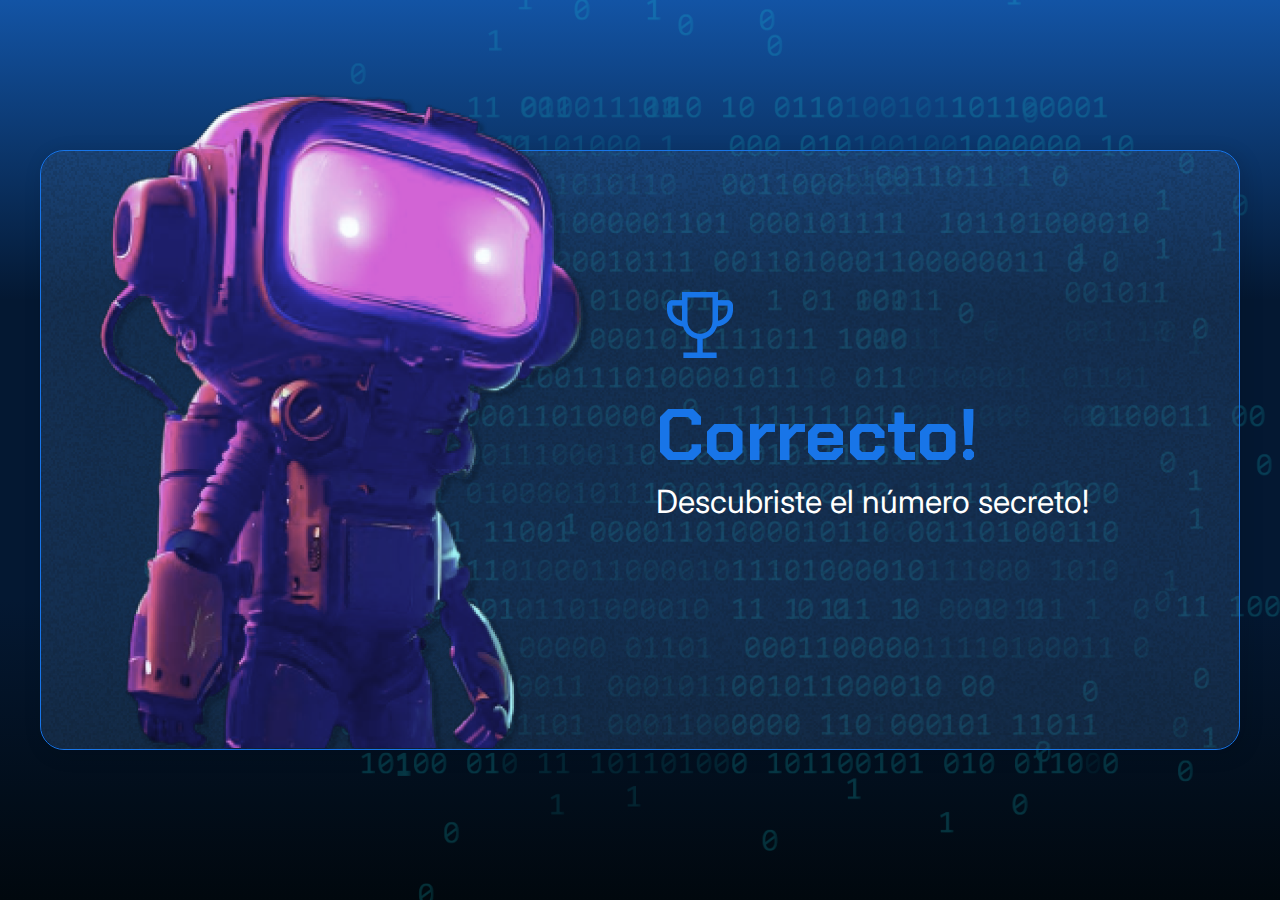
<file: proceso-selectivo/01-logica-programacion-javascript-1/index.html>
<!DOCTYPE html>
<html lang="en">

<head>
    <meta charset="UTF-8">
    <meta name="viewport" content="width=device-width, initial-scale=1.0">
    <link rel="preconnect" href="https://fonts.googleapis.com">
    <link rel="preconnect" href="https://fonts.gstatic.com" crossorigin>
    <link href="https://fonts.googleapis.com/css2?family=Chakra+Petch:wght@700&family=Inter:wght@400;700&display=swap"
        rel="stylesheet">
    <link rel="stylesheet" href="style.css">
    <title>JS Game</title>
</head>

<body>
    <div class="container">
        <div class="container__contenido">
            <img src="./img/robot.png" alt="Robot" class="container__imagen-robot" />
            <div class="container__informaciones">
                <img src="./img/trophy.png" alt="Icono de trofeo" />
                 <div class="container__texto">
                    <h1><span class="container__texto-azul">Correcto!</span></h1>
                    <h2>Descubriste el número secreto!</h2>
                </div>
            </div>
        </div>
    </div>
    <script src="app.js"></script>
</body>
</html>
</file>
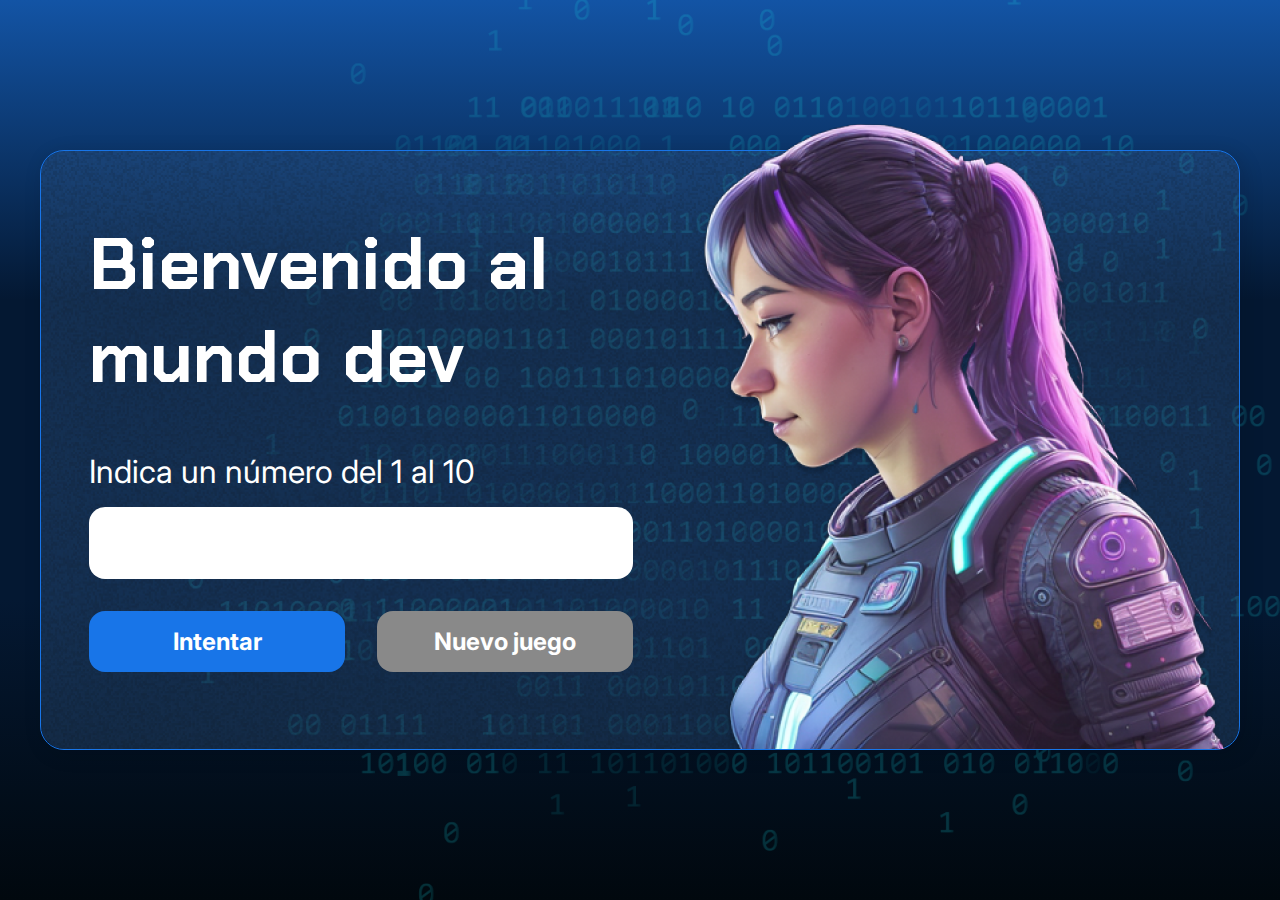
<file: proceso-selectivo/02-logica-programacion-javascript-2/01-interactuando-con-html-proyecto-1/index.html>
<!DOCTYPE html>
<html lang="pt-br">

<head>
    <meta charset="UTF-8">
    <meta name="viewport" content="width=device-width, initial-scale=1.0">
    <link rel="preconnect" href="https://fonts.googleapis.com">
    <link rel="preconnect" href="https://fonts.gstatic.com" crossorigin>
    <link href="https://fonts.googleapis.com/css2?family=Chakra+Petch:wght@700&family=Inter:wght@400;700&display=swap"
        rel="stylesheet">
    <link rel="stylesheet" href="style.css">
    <title>JS Game</title>
</head>

<body>

    <div class="container">
        <div class="container__contenido">
            <div class="container__informaciones">
                <div class="container__texto">
                    <h1></h1>
                    <p class="texto__parrafo"></p>
                </div>
                <input type="number" min="1" max="10" class="container__input">
                <div class="chute container__botones">
                    <button onclick="intentoDeUsuario();" class="container__boton">Intentar</button>
                    <button class="container__boton" id="reiniciar" disabled>Nuevo juego</button>
                </div>
            </div>
            <img src="./img/ia.png" alt="Una persona mirando a la izquierda" class="container__imagen-persona" />
        </div>
    </div>
    <script src="app.js"></script>
</body>

</html>
</file>
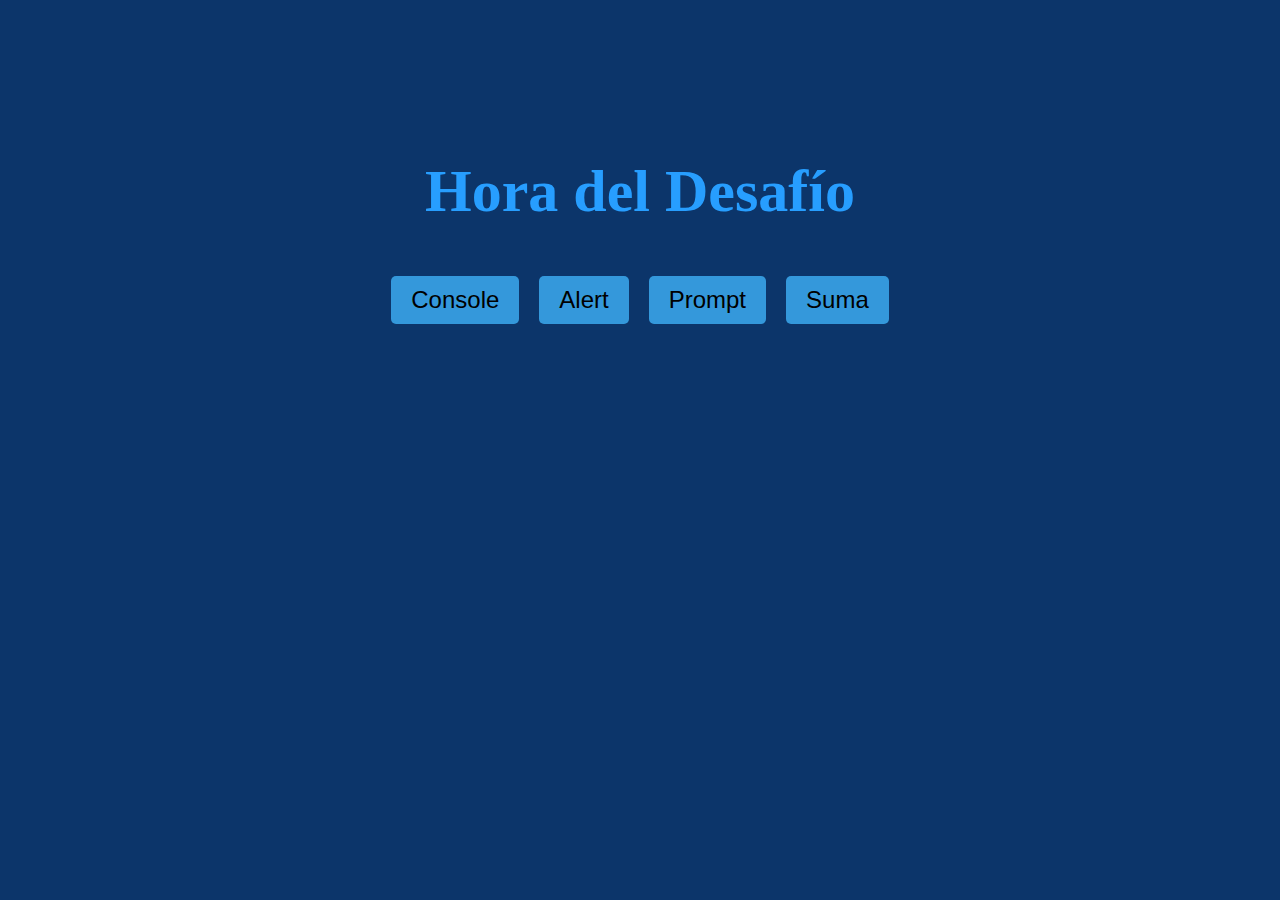
<file: proceso-selectivo/02-logica-programacion-javascript-2/01-interactuando-con-html-proyecto-2/index.html>
<!DOCTYPE html>
<html lang="en">
<head>
    <meta charset="UTF-8">
    <meta name="viewport" content="width=device-width, initial-scale=1.0">
    <link rel="stylesheet" href="style.css">
    <title>Document</title>
</head>
<body>
    <header>
        <h1></h1>
    </header>
    <main class="container">
        <button onclick="alertaClick();" class="button">Console</button>
        <button onclick="gustoAlLenguaje();" class="button">Alert</button>
        <button onclick="preguntaCiudadDeBrasil();" class="button">Prompt</button>
        <button onclick="calculaSuma();" class="button">Suma</button>
    </main>

      <script src="app.js"></script>
</body>
</html>
</file>
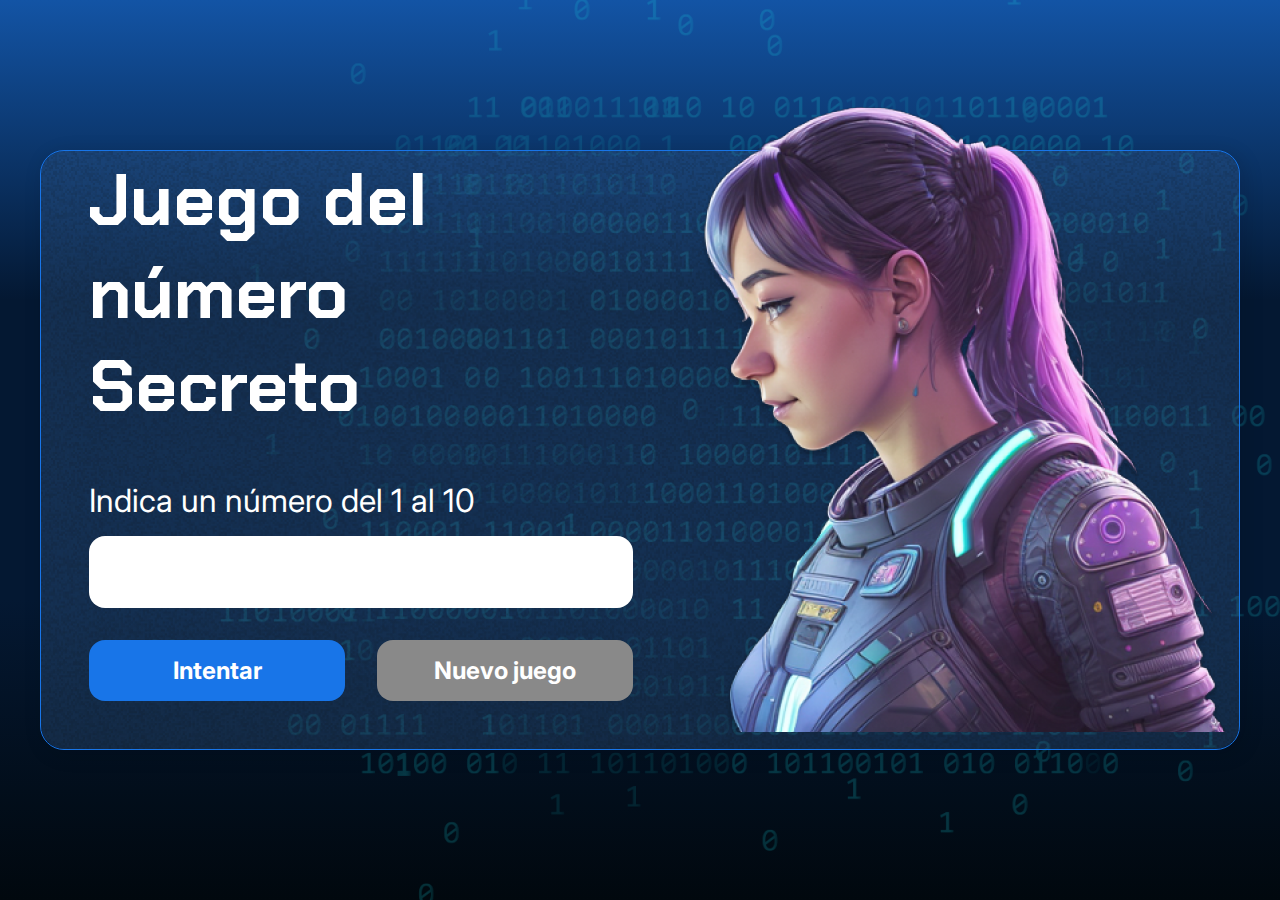
<file: proceso-selectivo/02-logica-programacion-javascript-2/02-funciones/index.html>
<!DOCTYPE html>
<html lang="pt-br">

<head>
    <meta charset="UTF-8">
    <meta name="viewport" content="width=device-width, initial-scale=1.0">
    <link rel="preconnect" href="https://fonts.googleapis.com">
    <link rel="preconnect" href="https://fonts.gstatic.com" crossorigin>
    <link href="https://fonts.googleapis.com/css2?family=Chakra+Petch:wght@700&family=Inter:wght@400;700&display=swap"
        rel="stylesheet">
    <link rel="stylesheet" href="style.css">
    <title>JS Game</title>
</head>

<body>

    <div class="container">
        <div class="container__contenido">
            <div class="container__informaciones">
                <div class="container__texto">
                    <h1></h1>
                    <p class="texto__parrafo"></p>
                </div>
                <input type="number" id="valorUsuario" min="1" max="10" class="container__input">
                <div class="chute container__botones">
                    <button onclick="verificarIntento();" class="container__boton">Intentar</button>
                    <button class="container__boton" id="reiniciar" disabled>Nuevo juego</button>
                </div>
            </div>
            <img src="./img/ia.png" alt="Una persona mirando a la izquierda" class="container__imagen-persona" />
        </div>
    </div>




    <script src="app.js" defer></script>
</body>

</html>
</file>
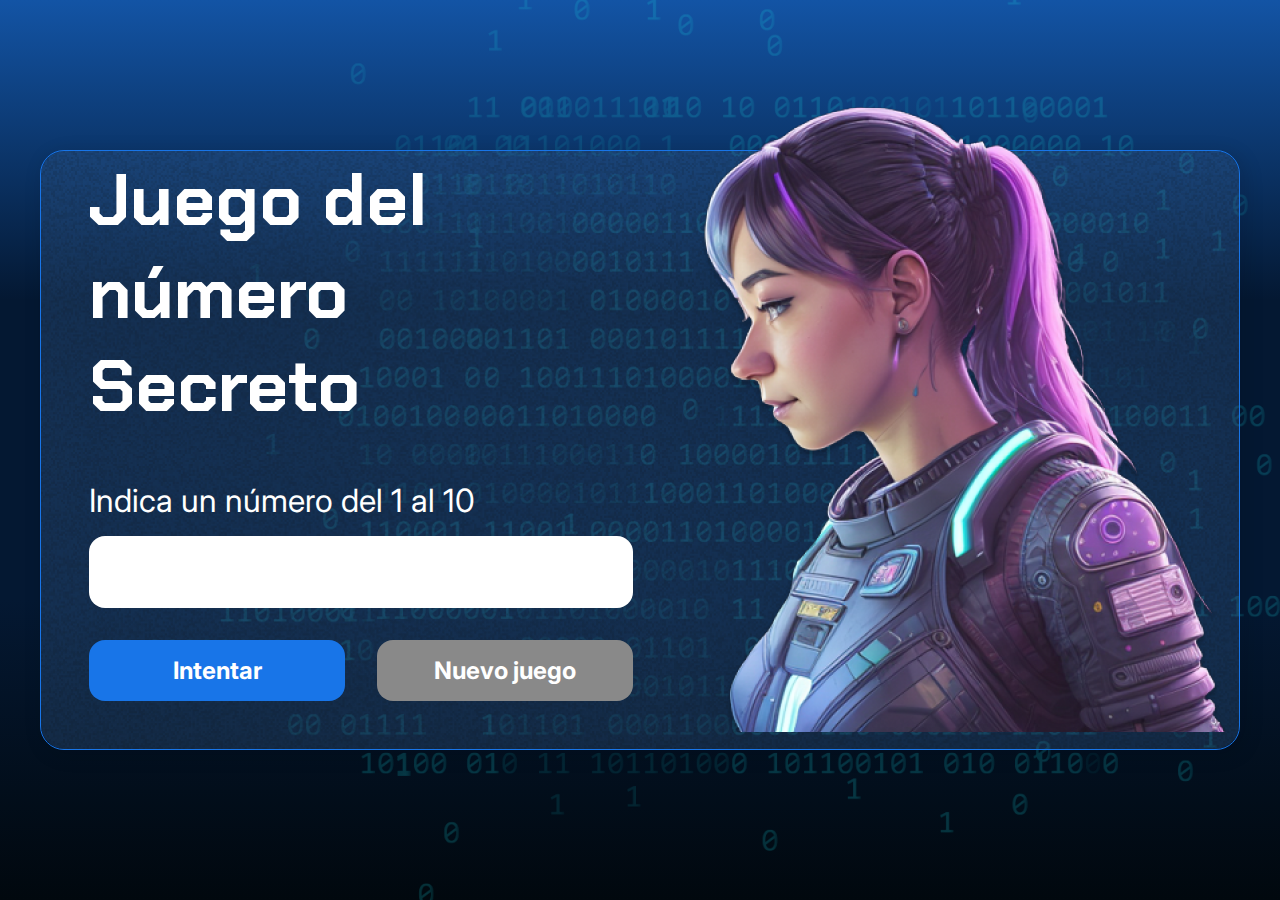
<file: proceso-selectivo/02-logica-programacion-javascript-2/03-reiniciando-el-juego/index.html>
<!DOCTYPE html>
<html lang="pt-br">

<head>
    <meta charset="UTF-8">
    <meta name="viewport" content="width=device-width, initial-scale=1.0">
    <link rel="preconnect" href="https://fonts.googleapis.com">
    <link rel="preconnect" href="https://fonts.gstatic.com" crossorigin>
    <link href="https://fonts.googleapis.com/css2?family=Chakra+Petch:wght@700&family=Inter:wght@400;700&display=swap"
        rel="stylesheet">
    <link rel="stylesheet" href="style.css">
    <title>JS Game</title>
</head>

<body>

    <div class="container">
        <div class="container__contenido">
            <div class="container__informaciones">
                <div class="container__texto">
                    <h1></h1>
                    <p class="texto__parrafo"></p>
                </div>
                <input type="number" id="valorUsuario" min="1" max="10" class="container__input">
                <div class="chute container__botones">
                    <button onclick="verificarIntento();" class="container__boton">Intentar</button>
                    <button onclick="reiniciarJuego();" class="container__boton" id="reiniciar" disabled>Nuevo juego</button>
                </div>
            </div>
            <img src="./img/ia.png" alt="Una persona mirando a la izquierda" class="container__imagen-persona" />
        </div>
    </div>




    <script src="app.js" defer></script>
</body>

</html>
</file>
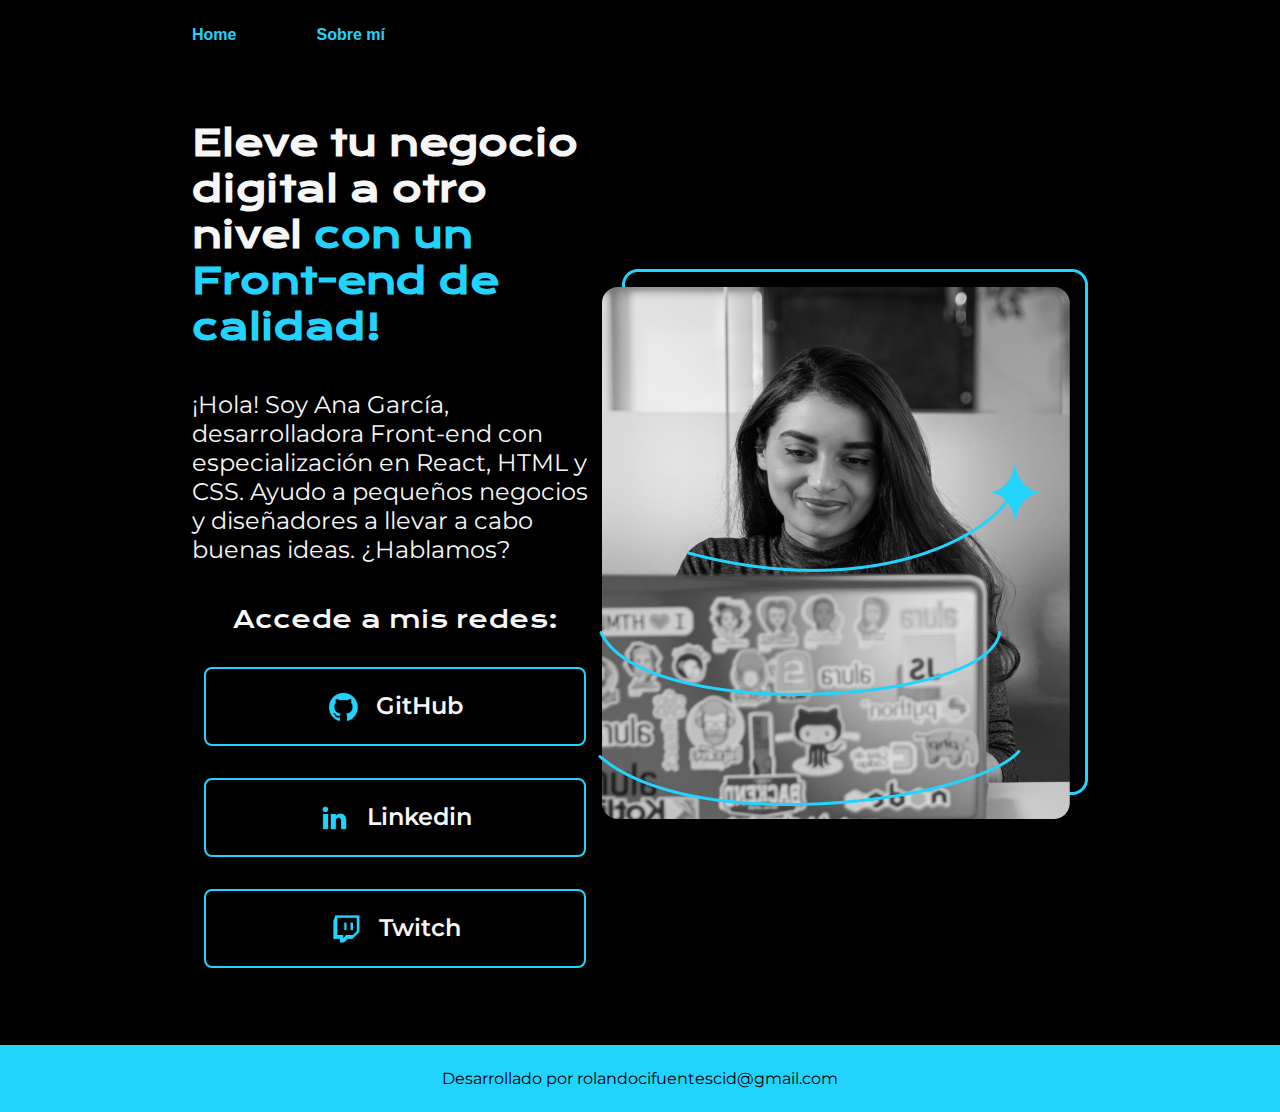
<file: proceso-selectivo/03-html-y-css/portafolio/index.html>
<!DOCTYPE html>
<html lang="es-mx">
<head>
    <meta charset="UTF-8"> 
    <meta http-equiv="X-UA-Compatible" content="IE=edge">
    <meta name="viewport" content="width=device-width, initial-scale=1.0">
    <title>Portafolio</title>
    <link rel="stylesheet" href="styles/style.css">

</head>
<body>
    <header class="header">
        <nav class="header__menu">
            <a class="header__menu__link" href="index.html">Home</a>
            <a class="header__menu__link" href="about.html">Sobre mí</a>
        </nav>
    </header>
    <main class="presentacion">
        <section class="presentacion__contenido">
            <h1 class="presentacion__contenido__titulo">
                Eleve tu negocio digital a otro nivel <strong class="titulo-destaque">con un Front-end de calidad!</strong></h1>
                <p class="presentacion__contenido__texto">¡Hola! Soy Ana García, desarrolladora Front-end con especialización en React, HTML y CSS. Ayudo a pequeños
                    negocios y diseñadores a llevar a cabo buenas ideas. ¿Hablamos?
                </p>
                <div class="presentacion__enlaces">
                    <h2 class="presentacion__enlaces__subtitulo">Accede a mis redes:</h2>
                    <a class="presentacion__enlaces__link" href="https://github.com/orgs/Rola-CIF/repositories">
                        <img src="assets/github.png">GitHub</a>
                    <a class="presentacion__enlaces__link" href="https://www.linkedin.com/in/rcifuentesc">
                        <img src="assets/linkedin.png"> Linkedin</a>
                    <a class="presentacion__enlaces__link" href="https://www.twitch.tv/">
                        <img src="assets/twitch.png">Twitch</a>
                </div>
        </section>
        <img class="presentacion__imagen" src="assets/Imagem.png" alt="Foto de Ana García desarrolando un proyecto">
    </main>
    <footer class="footer">
        <p>Desarrollado por rolandocifuentescid@gmail.com</p>
    </footer>
</body>
</html>
</file>
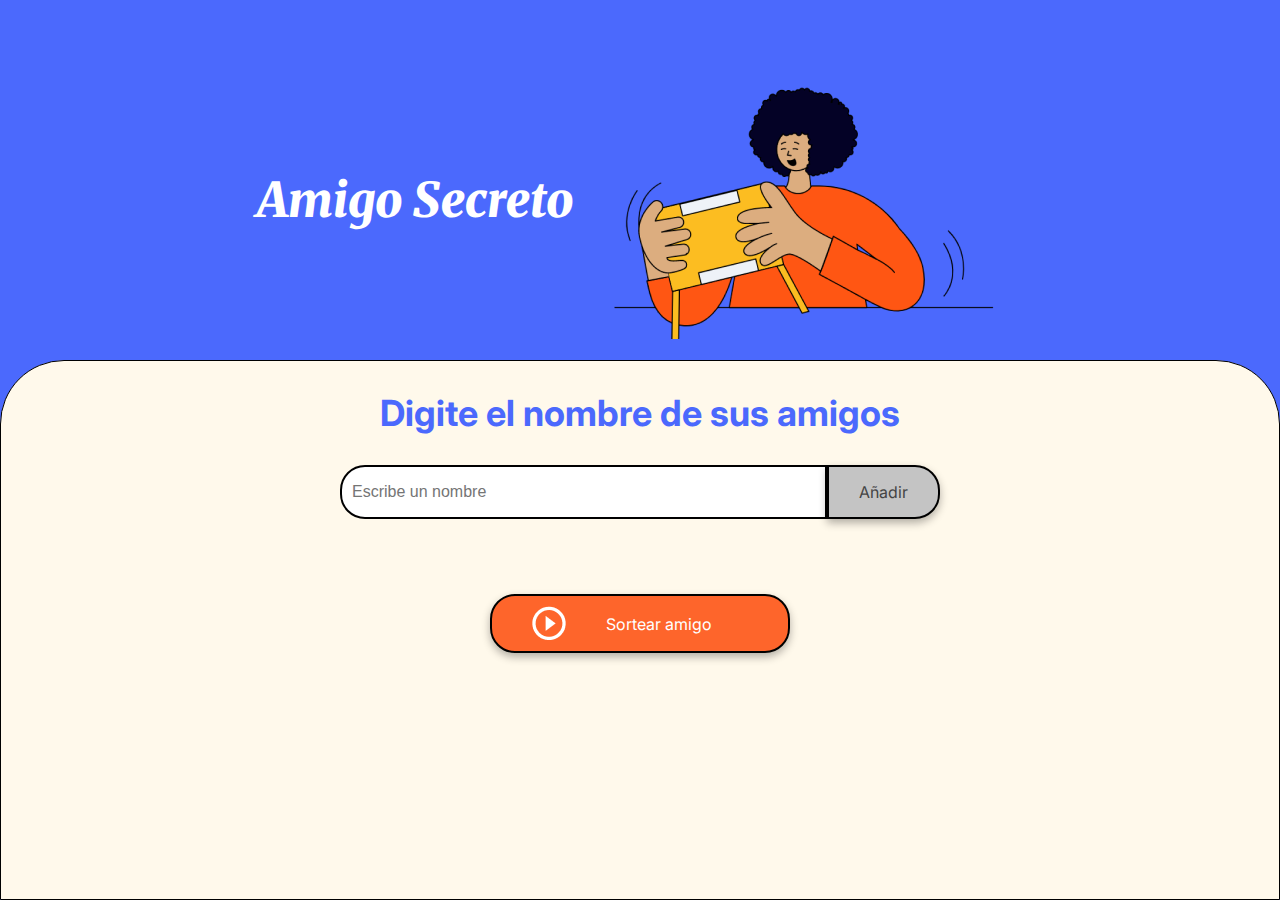
<file: proceso-selectivo/06-logica-de-programacion-amigo-secreto/challenge-amigo-secreto_esp-main/index.html>
<!DOCTYPE html>
<html lang="es">
<head>
    <meta charset="UTF-8">
    <meta name="viewport" content="width=device-width, initial-scale=1.0">
    <link rel="stylesheet" href="style.css">
    <link rel="preconnect" href="https://fonts.googleapis.com">
    <link rel="preconnect" href="https://fonts.gstatic.com" crossorigin>
    <link href="https://fonts.googleapis.com/css2?family=Inter:wght@100;400;700;900&family=Merriweather:ital,wght@0,300;0,400;0,700;0,900;1,300;1,400;1,700;1,900&display=swap" rel="stylesheet">
    <title>Amigo Secreto</title>
</head>

<body>
    <main class="main-content">
        <header class="header-banner">
            <h1 class="main-title">Amigo Secreto</h1>
            <img src="assets/amigo-secreto.png" alt="Imagen representativa de amigo secreto">
        </header>
        
        <section class="input-section">
            <h2 class="section-title">Digite el nombre de sus amigos</h2>
            <div class="input-wrapper">
                <input type="text" id="amigo" class="input-name" placeholder="Escribe un nombre">
                <button class="button-add" onclick="agregarAmigo()">Añadir</button>
            </div>
           
            <ul id="listaAmigos" class="name-list" aria-labelledby="listaAmigos" role="list"></ul>
            <ul id="resultado" class="result-list" aria-live="polite"></ul>

            <div class="button-container">
                <button class="button-draw" onclick="sortearAmigo()" aria-label="Sortear amigo secreto">
                    <img src="assets/play_circle_outline.png" alt="Ícono para sortear">
                    Sortear amigo
                </button>
            </div>
        </section>
    </main>

    <script src="app.js" defer></script>
</body>
</html>
</file>
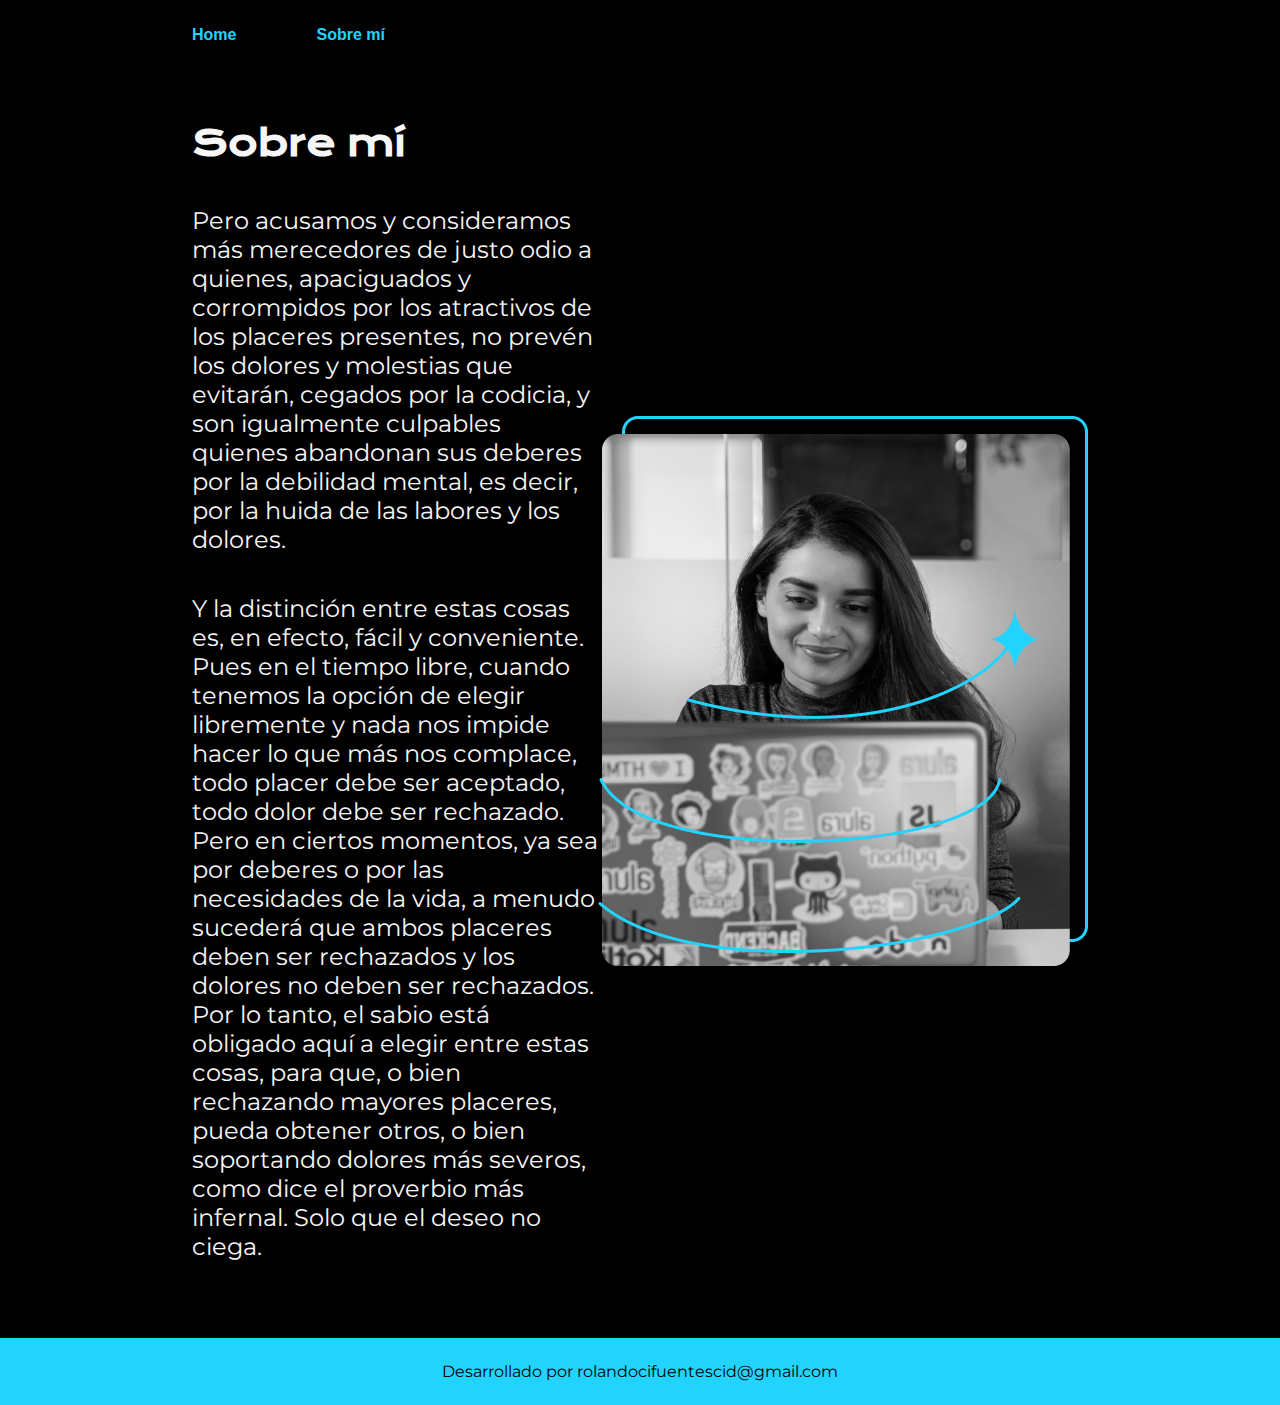
<file: proceso-selectivo/03-html-y-css/portafolio/about.html>
<!DOCTYPE html>
<html lang="en">
<head>
    <meta charset="UTF-8">
    <meta name="viewport" content="width=device-width, initial-scale=1.0">
    <title>Sobre mí</title>
    <link rel="stylesheet" href="styles/style.css"
</head>
<body>
    <header class="header">
        <nav class="header__menu">
            <a class="header__menu__link" href="index.html">Home</a>
            <a class="header__menu__link" href="about.html">Sobre mí</a>
        </nav>
    </header>
    <main class="presentacion">
        <section class="presentacion__contenido">
            <h1 class="presentacion__contenido__titulo">Sobre mí</h1>
            <p class="presentacion__contenido__texto">Pero acusamos y consideramos más merecedores de justo odio a quienes, apaciguados y corrompidos por los atractivos de los 
                placeres presentes, no prevén los dolores y molestias que evitarán, cegados por la codicia, y son igualmente culpables 
                quienes abandonan sus deberes por la debilidad mental, es decir, por la huida de las labores y los dolores.</p>
            <p class="presentacion__contenido__texto">Y la distinción entre estas cosas es, en efecto, fácil y conveniente. Pues en el tiempo libre, cuando tenemos la opción de 
                elegir libremente y nada nos impide hacer lo que más nos complace, todo placer debe ser aceptado, todo dolor debe ser 
                rechazado. Pero en ciertos momentos, ya sea por deberes o por las necesidades de la vida, a menudo sucederá que ambos 
                placeres deben ser rechazados y los dolores no deben ser rechazados. Por lo tanto, el sabio está obligado aquí a elegir 
                entre estas cosas, para que, o bien rechazando mayores placeres, pueda obtener otros, o bien soportando dolores más 
                severos, como dice el proverbio más infernal. Solo que el deseo no ciega.</p>
        </section>
        <img class="presentacion__imagen" src="assets/Imagem.png" alt="Foto de Ana García desarrollando un proyecto">
    </main>
    <footer class="footer">
        <p>Desarrollado por rolandocifuentescid@gmail.com</p>
    </footer>
</body>
</html>
</file>
<file: proceso-selectivo/01-logica-programacion-javascript-1/style.css>
* {
    box-sizing: border-box;
    margin: 0;
    padding: 0;
    color: white;
}

body {
    background: linear-gradient(#1354A5 0%, #041832 33.33%, #041832 66.67%, #01080E 100%);
    height: 100vh;
    display: flex;
    align-items: center;
    justify-content: center;
}


body::before {
    background-image: url("img/code.png");
    background-repeat: no-repeat;
    background-position: right;
    content: "";
    display: block;
    position: absolute;
    width: 100%;
    height: 100%;
    opacity: 0.4;
}

.container {
    width: 1200px;
    height: 600px;
    display: flex;
    align-items: center;
    justify-content: space-between;
    border-radius: 24px;
    border: 1px solid #1875E8;
    box-shadow: 4px 4px 20px 0px rgba(1, 8, 14, 0.15);
    background-image: url("img/Ruido.png");
    background-size: 100% 100%;
    position: relative;
}

.container__contenido {
    display: flex;
    align-items: center;
    position: absolute;
    bottom: 0;
}

.container__informaciones {
    flex: 1;
    padding: 20px;
}

.container__boton {
    border-radius: 16px;
    background: #1875E8;
    padding: 16px 24px;
    width: 100%;
    font-size: 24px;
    font-weight: 700;
    border: none;
    margin-top: 16px;
}

.container__texto {
    margin: 16px 0 16px 0;
}

.container__texto-azul {
    color: #1875E8;
}

h1 {
    font-family: 'Chakra Petch', sans-serif;
    font-size: 72px;
}

h2,
p,
button {
    font-family: 'Inter', sans-serif;
}

h2 {
    font-size: 32px;
    font-weight: 400;
}
</file>
<file: proceso-selectivo/02-logica-programacion-javascript-2/01-interactuando-con-html-proyecto-1/style.css>
* {
    box-sizing: border-box;
    margin: 0;
    padding: 0;
    color: white;
}

body {
    background: linear-gradient(#1354A5 0%, #041832 33.33%, #041832 66.67%, #01080E 100%);
    height: 100vh;
    display: flex;
    align-items: center;
    justify-content: center;
}


body::before {
    background-image: url("img/code.png");
    background-repeat: no-repeat;
    background-position: right;
    content: "";
    display: block;
    position: absolute;
    width: 100%;
    height: 100%;
    opacity: 0.4;
}

.container {
    width: 1200px;
    height: 600px;
    display: flex;
    align-items: center;
    justify-content: space-between;
    border-radius: 24px;
    border: 1px solid #1875E8;
    box-shadow: 4px 4px 20px 0px rgba(1, 8, 14, 0.15);
    background-image: url("img/Ruido.png");
    background-size: 100% 100%;
    position: relative;
}


.container__contenido {
    display: flex;
    align-items: center;
    position: absolute;
    bottom: 0;
}

.container__informaciones {
    flex: 1;
    padding: 3rem;
}

.container__boton {
    border-radius: 16px;
    background: #1875E8;
    padding: 16px 24px;
    width: 100%;
    font-size: 24px;
    font-weight: 700;
    border: none;
    margin-top: 2rem;
}

.container__boton:disabled {
    background: #898989;
}

.container__texto {
    margin: 16px 0 16px 0;
}

.container__texto-azul {
    color: #1875E8;
}

.container__input {
    width: 100%;
    height: 72px;
    border-radius: 16px;
    background-color: #FFF;
    border: none;
    color: #1875E8;
    padding: 2rem;
    font-size: 24px;
    font-weight: 700;
    font-family: 'Inter', sans-serif;
}

.container__botones {
    display: flex;
    gap: 2em;
}

h1 {
    font-family: 'Chakra Petch', sans-serif;
    font-size: 72px;
    padding-bottom: 3rem;
}

p,
button {
    font-family: 'Inter', sans-serif;
}

.texto__parrafo {
    font-size: 32px;
    font-weight: 400;
}
</file>
<file: proceso-selectivo/02-logica-programacion-javascript-2/01-interactuando-con-html-proyecto-2/style.css>
header {
  text-align: center;
  font-size: 30px;
  color: #279EFF;
}

main, html {
  margin: 0;
  padding: 0;
  height: 50%;
  display: flex;
  justify-content: center;
  align-items: center;
  background-color: #0C356A;
}

.container {
  text-align: center;
  color: #279EFF;
}

.button {
  padding: 10px 20px;
  margin: 10px;
  font-size: 24px;
  border: none;
  background-color: #3498db;
  cursor: pointer;
  border-radius: 5px;
}

.button:hover {
  background-color: #2980b9;
}
</file>
<file: proceso-selectivo/02-logica-programacion-javascript-2/02-funciones/style.css>
* {
    box-sizing: border-box;
    margin: 0;
    padding: 0;
    color: white;
}

body {
    background: linear-gradient(#1354A5 0%, #041832 33.33%, #041832 66.67%, #01080E 100%);
    height: 100vh;
    display: flex;
    align-items: center;
    justify-content: center;
}


body::before {
    background-image: url("img/code.png");
    background-repeat: no-repeat;
    background-position: right;
    content: "";
    display: block;
    position: absolute;
    width: 100%;
    height: 100%;
    opacity: 0.4;
}

.container {
    width: 1200px;
    height: 600px;
    display: flex;
    align-items: center;
    justify-content: space-between;
    border-radius: 24px;
    border: 1px solid #1875E8;
    box-shadow: 4px 4px 20px 0px rgba(1, 8, 14, 0.15);
    background-image: url("img/Ruido.png");
    background-size: 100% 100%;
    position: relative;
}


.container__contenido {
    display: flex;
    align-items: center;
    position: absolute;
    bottom: 0;
}

.container__informaciones {
    flex: 1;
    padding: 3rem;
}

.container__boton {
    border-radius: 16px;
    background: #1875E8;
    padding: 16px 24px;
    width: 100%;
    font-size: 24px;
    font-weight: 700;
    border: none;
    margin-top: 2rem;
}

.container__boton:disabled {
    background: #898989;
}

.container__texto {
    margin: 16px 0 16px 0;
}

.container__texto-azul {
    color: #1875E8;
}

.container__input {
    width: 100%;
    height: 72px;
    border-radius: 16px;
    background-color: #FFF;
    border: none;
    color: #1875E8;
    padding: 2rem;
    font-size: 24px;
    font-weight: 700;
    font-family: 'Inter', sans-serif;
}

.container__botones {
    display: flex;
    gap: 2em;
}

h1 {
    font-family: 'Chakra Petch', sans-serif;
    font-size: 72px;
    padding-bottom: 3rem;
}

p,
button {
    font-family: 'Inter', sans-serif;
}

.texto__parrafo {
    font-size: 32px;
    font-weight: 400;
}
</file>
<file: proceso-selectivo/02-logica-programacion-javascript-2/03-reiniciando-el-juego/style.css>
* {
    box-sizing: border-box;
    margin: 0;
    padding: 0;
    color: white;
}

body {
    background: linear-gradient(#1354A5 0%, #041832 33.33%, #041832 66.67%, #01080E 100%);
    height: 100vh;
    display: flex;
    align-items: center;
    justify-content: center;
}


body::before {
    background-image: url("img/code.png");
    background-repeat: no-repeat;
    background-position: right;
    content: "";
    display: block;
    position: absolute;
    width: 100%;
    height: 100%;
    opacity: 0.4;
}

.container {
    width: 1200px;
    height: 600px;
    display: flex;
    align-items: center;
    justify-content: space-between;
    border-radius: 24px;
    border: 1px solid #1875E8;
    box-shadow: 4px 4px 20px 0px rgba(1, 8, 14, 0.15);
    background-image: url("img/Ruido.png");
    background-size: 100% 100%;
    position: relative;
}


.container__contenido {
    display: flex;
    align-items: center;
    position: absolute;
    bottom: 0;
}

.container__informaciones {
    flex: 1;
    padding: 3rem;
}

.container__boton {
    border-radius: 16px;
    background: #1875E8;
    padding: 16px 24px;
    width: 100%;
    font-size: 24px;
    font-weight: 700;
    border: none;
    margin-top: 2rem;
}

.container__boton:disabled {
    background: #898989;
}

.container__texto {
    margin: 16px 0 16px 0;
}

.container__texto-azul {
    color: #1875E8;
}

.container__input {
    width: 100%;
    height: 72px;
    border-radius: 16px;
    background-color: #FFF;
    border: none;
    color: #1875E8;
    padding: 2rem;
    font-size: 24px;
    font-weight: 700;
    font-family: 'Inter', sans-serif;
}

.container__botones {
    display: flex;
    gap: 2em;
}

h1 {
    font-family: 'Chakra Petch', sans-serif;
    font-size: 72px;
    padding-bottom: 3rem;
}

p,
button {
    font-family: 'Inter', sans-serif;
}

.texto__parrafo {
    font-size: 32px;
    font-weight: 400;
}
</file>
<file: proceso-selectivo/03-html-y-css/portafolio/styles/style.css>
@import url('https://fonts.googleapis.com/css2?family=Krona+One&family=Montserrat:ital,wght@0,100..900;1,100..900&display=swap');

:root {
    --color-background: #000000;
    --color-hover: #272727;
    --color-secundario: #f6f6f6;
    --color-tercierio: #22d4fd;
    --fuente-primaria: "Krona One", sans-serif;
    --fuente-secundaria: "Monserrat", sans-serif;
}

* {
    padding: 0;
    margin: 0;
}
body {
  background-color: var(--color-background);
  color: var(--color-secundario);
  box-sizing: border-box;
}

.header {
    padding: 2% 0% 0% 15%;
}

.header__menu {
    display: flex;
    gap: 80px;    
}
    
.header__menu__link {
    font-family: var(--fuente-secundaria);
    font-size: 24;
    font-weight: 600;
    color: var(--color-tercierio);
    text-decoration: none;   
}

.presentacion {
    padding: 6% 15%;
    display: flex;
    align-items: center;    
    justify-content: space-between;
}

.presentacion__contenido {
    width: 615px;
    display: flex;
    flex-direction: column;
    gap: 40px;
}

.presentacion__contenido__titulo {
    font-family: var(--fuente-primaria);
    font-size: 36px;    
}

.titulo-destaque {
    color: var(--color-tercierio);
}

.presentacion__contenido__texto {
    font-family: "Montserrat", sans-serif;
    font-size: 24px;
}

.presentacion__enlaces {
    display: flex;
    justify-content: space-between;
    flex-direction: column;
    align-items: center;
    gap: 32px;
}

.presentacion__enlaces__subtitulo {
    font-family: var(--fuente-primaria);
    font-size: 24px;
    font-weight: 400;
}

.presentacion__enlaces__link {
    width: 378px;
    text-align: center;
    border-radius: 8px;
    font-size: 24px;
    font-weight: 600;
    padding: 21.5px 0;
    text-decoration: none;
    color: var(--color-secundario);
    font-family: "Montserrat", sans-serif;   
    border: 2px solid var(--color-tercierio); 
    display: flex;
    justify-content: center;
    gap: 16px;  
}

.presentacion__enlaces__link:hover {
    background-color: var(--color-hover);

}

.footer {
    background-color: var(--color-tercierio);
    padding: 24px;
    color: var(--color-background);
    text-align: center;
    font-family: "Montserrat", sans-serif;
    font-weight: 400;
}
</file>
<file: proceso-selectivo/06-logica-de-programacion-amigo-secreto/challenge-amigo-secreto_esp-main/style.css>
:root {
    --color-primary: #4B69FD;
    --color-secondary: #FFF9EB;
    --color-tertiary: #C4C4C4;
    --color-button: #fe652b;
    --color-button-hover: #e55720;
    --color-text: #444444;
    --color-white: #FFFFFF;
}

/* Estilos generales */
* {
    margin: 0;
    padding: 0;
    box-sizing: border-box;
}

body {
    height: 100vh;
    background-color: var(--color-primary);
    display: flex;
    justify-content: center;
    align-items: center;
}

.main-content {
    display: flex;
    flex-direction: column;
    height: 100%;
    width: 100%;
}

/* Banner */
.header-banner {
    flex: 40%;
    display: flex;
    justify-content: center;
    align-items: center;
    padding: 40px 0 0;
}

/* Sección de entrada */
.input-section {
    flex: 60%;
    background-color: var(--color-secondary);
    border: 1px solid #000;
    border-radius: 64px 64px 0 0;
    display: flex;
    flex-direction: column;
    align-items: center;
    padding: 20px;
    width: 100%;
}

/* Títulos */
.main-title {
    font-size: 48px;
    font-family: "Merriweather", serif;
    font-weight: 900;
    font-style: italic;
    color: var(--color-white);
}

.section-title {
    font-family: "Inter", serif;
    font-size: 36px;
    font-weight: 700;
    color: var(--color-primary);
    margin: 10px 0;
    text-align: center;
}

/* Contenedores de entrada y botón */
.input-wrapper {
    display: flex;
    justify-content: center;
    width: 100%;
    max-width: 600px;
    margin-top: 20px;
}

.input-name {
    width: 100%;
    padding: 10px;
    border: 2px solid #000;
    border-radius: 25px 0 0 25px;
    font-size: 16px;
}

.button-container {
    width: 300px;
    justify-content: center;
}

/* Estilos de entrada de texto */
.input-title {
    flex: 1;
    padding: 10px 15px;
    font-size: 16px;
    border: 2px solid #333;
    border-right: none;
    border-radius: 25px 0 0 25px;
    font-family: "Merriweather", serif;
    box-shadow: 0 4px 8px rgba(0, 0, 0, 0.3);
}

/* Estilos de botón */
button {
    padding: 15px 30px;
    font-family: "Inter", sans-serif;
    font-size: 16px;
    border: 2px solid #000;
    border-radius: 25px;
    box-shadow: 0 4px 8px rgba(0, 0, 0, 0.3);
    cursor: pointer;
}

.button-add {
    background-color: var(--color-tertiary);
    color: var(--color-text);
    border-radius: 0 25px 25px 0;
}

.button-add:hover {
    background-color: #a1a1a1;
}

/* Listas */
ul {
    list-style-type: none;
    color: var(--color-text);
    font-family: "Inter", sans-serif;
    font-size: 18px;
    margin: 20px 0;
}

.result-list {
    margin-top: 15px;
    color: #05DF05;
    font-size: 22px;
    font-weight: bold;
    text-align: center;
}

/* Botón de sortear título */
.button-draw {
    display: flex;
    align-items: center;
    width: 100%;
    padding: 10px 40px;
    color: var(--color-white);
    background-color: var(--color-button);
    font-size: 16px;
}

.button-draw img {
    margin-right: 40px;
}

.button-draw:hover {
    background-color: var(--color-button-hover);
}
</file>
